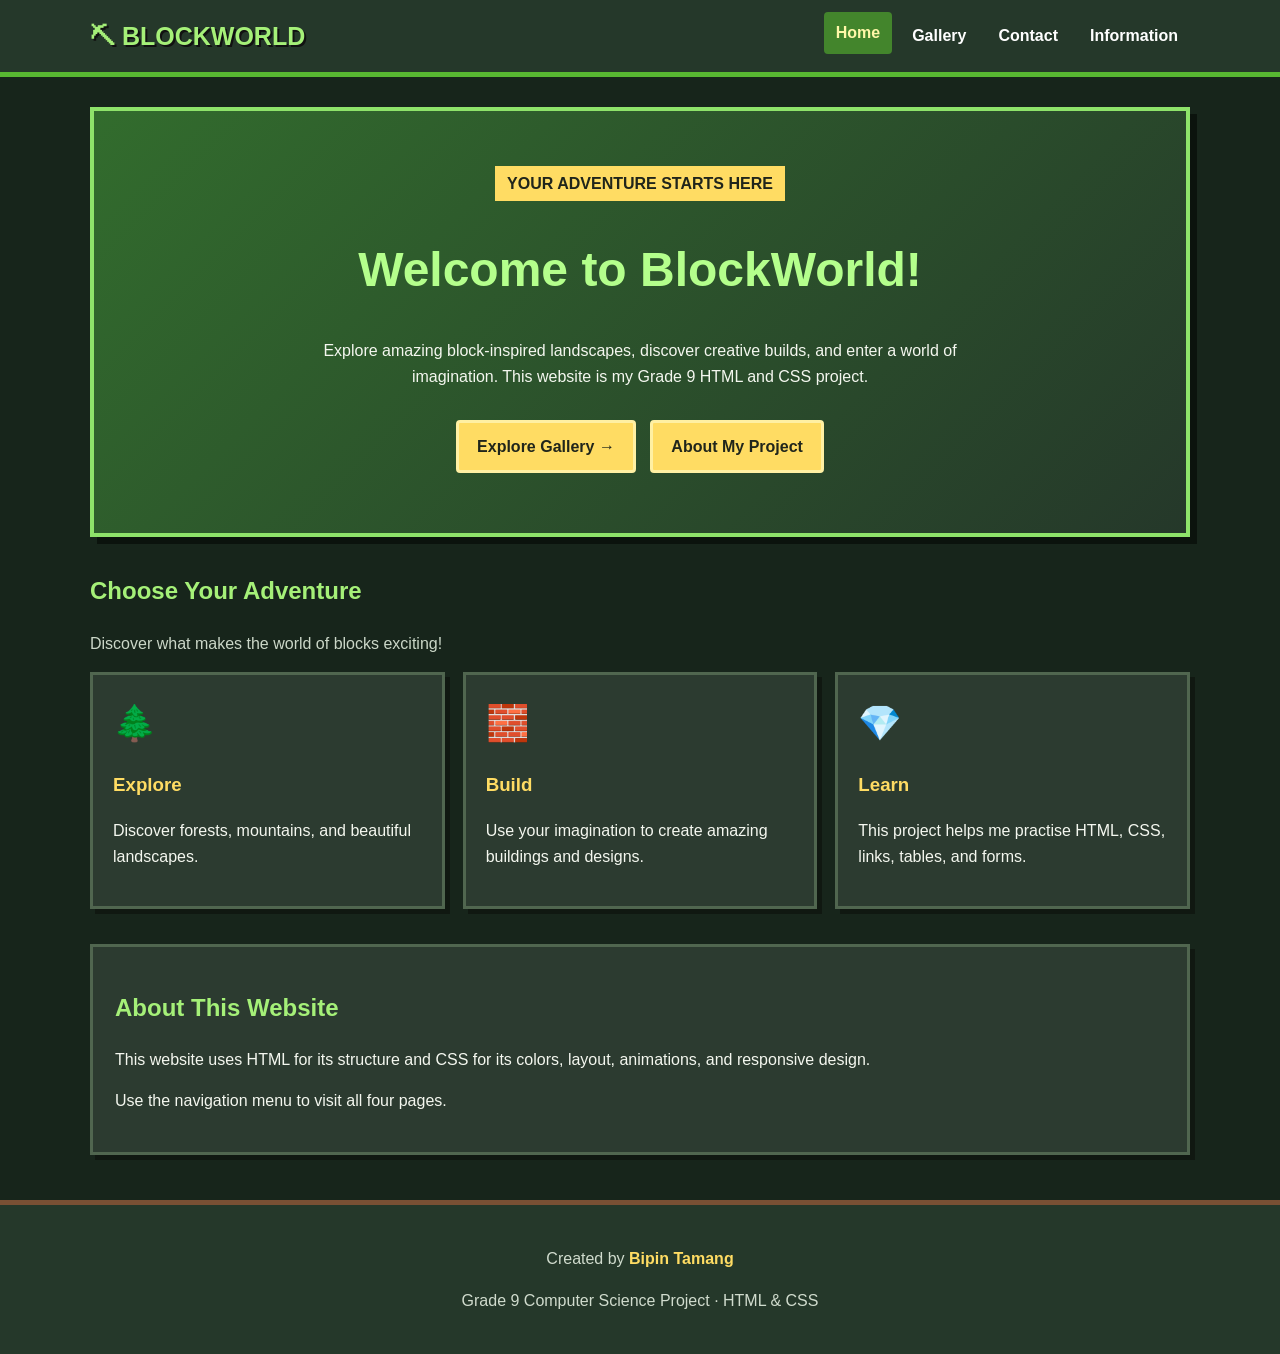
<file: index.html>
<!DOCTYPE html>
<html lang="en">
<head>
  <meta charset="UTF-8">
  <meta name="viewport" content="width=device-width, initial-scale=1.0">
  <title>Home | BlockWorld</title>
  <link rel="stylesheet" href="style.css">
</head>
<body>

<header>
  <div class="header-inner">
    <p class="logo">⛏ BLOCKWORLD</p>
    <nav>
      <a href="index.html" aria-current="page">Home</a>
      <a href="gallery.html">Gallery</a>
      <a href="contact.html">Contact</a>
      <a href="information.html">Information</a>
    </nav>
  </div>
</header>

<main>
  <section class="hero">
    <span class="tag">Your adventure starts here</span>
    <h1>Welcome to BlockWorld!</h1>
    <p>Explore amazing block-inspired landscapes, discover creative builds, and enter a world of imagination. This website is my Grade 9 HTML and CSS project.</p>
    <a class="button" href="gallery.html">Explore Gallery →</a>
    <a class="button" href="information.html">About My Project</a>
  </section>

  <section class="section">
    <h2>Choose Your Adventure</h2>
    <p class="muted">Discover what makes the world of blocks exciting!</p>

    <div class="card-grid">
      <article class="card">
        <div class="icon">🌲</div>
        <h3>Explore</h3>
        <p>Discover forests, mountains, and beautiful landscapes.</p>
      </article>

      <article class="card">
        <div class="icon">🧱</div>
        <h3>Build</h3>
        <p>Use your imagination to create amazing buildings and designs.</p>
      </article>

      <article class="card">
        <div class="icon">💎</div>
        <h3>Learn</h3>
        <p>This project helps me practise HTML, CSS, links, tables, and forms.</p>
      </article>
    </div>
  </section>

  <section class="panel">
    <h2>About This Website</h2>
    <p>This website uses HTML for its structure and CSS for its colors, layout, animations, and responsive design.</p>
    <p>Use the navigation menu to visit all four pages.</p>
  </section>
</main>

<footer>
  <p>Created by <strong>Bipin Tamang</strong></p>
  <p>Grade 9 Computer Science Project · HTML &amp; CSS</p>
</footer>

</body>
</html>
</file>
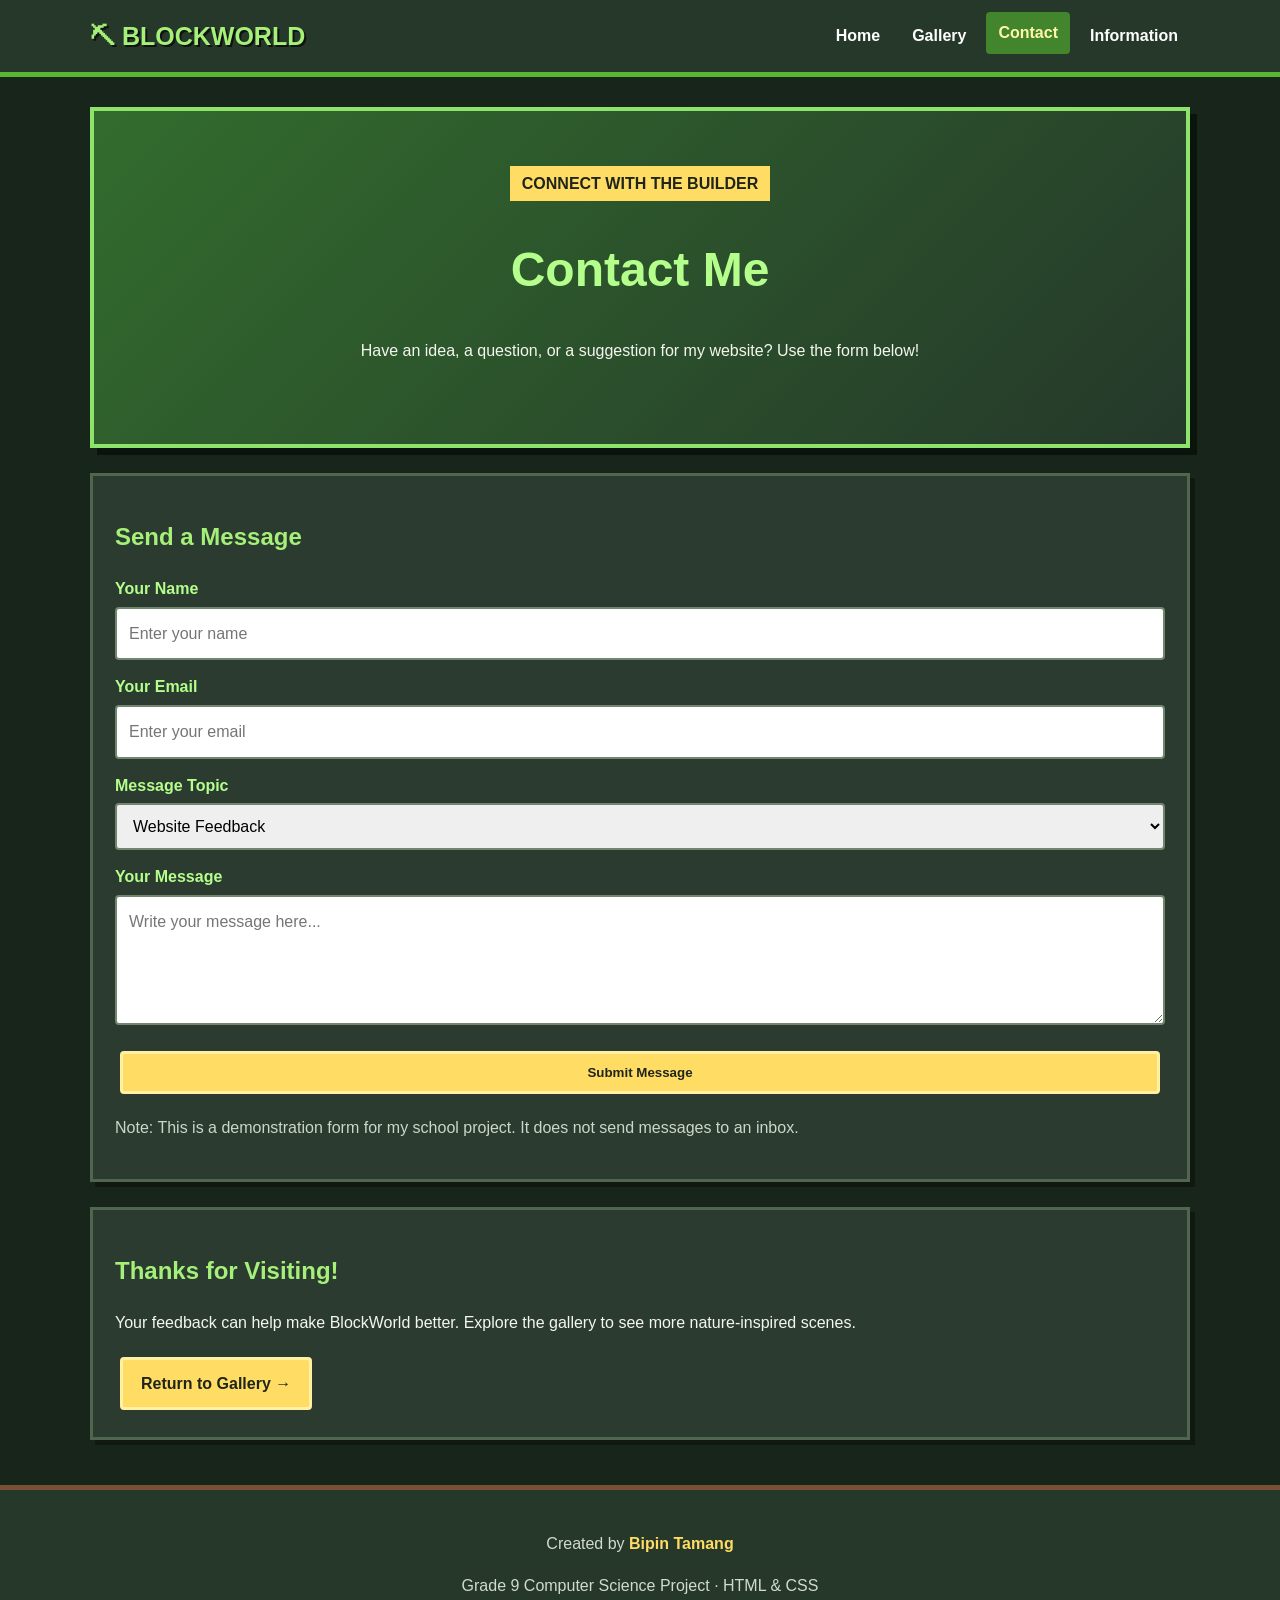
<file: contact.html>
<!DOCTYPE html>
<html lang="en">
<head>
  <meta charset="UTF-8">
  <meta name="viewport" content="width=device-width, initial-scale=1.0">
  <title>Contact | BlockWorld</title>
  <link rel="stylesheet" href="style.css">
</head>
<body>

<header>
  <div class="header-inner">
    <p class="logo">⛏ BLOCKWORLD</p>
    <nav>
      <a href="index.html">Home</a>
      <a href="gallery.html">Gallery</a>
      <a href="contact.html" aria-current="page">Contact</a>
      <a href="information.html">Information</a>
    </nav>
  </div>
</header>

<main>
  <section class="hero">
    <span class="tag">Connect with the builder</span>
    <h1>Contact Me</h1>
    <p>Have an idea, a question, or a suggestion for my website? Use the form below!</p>
  </section>

  <section class="section panel">
    <h2>Send a Message</h2>

    <form action="#" method="get">
      <div>
        <label for="name">Your Name</label>
        <input type="text" id="name" name="name"
               placeholder="Enter your name" required>
      </div>

      <div>
        <label for="email">Your Email</label>
        <input type="email" id="email" name="email"
               placeholder="Enter your email" required>
      </div>

      <div>
        <label for="topic">Message Topic</label>
        <select id="topic" name="topic">
          <option value="feedback">Website Feedback</option>
          <option value="gallery">Gallery Suggestion</option>
          <option value="question">Question</option>
          <option value="other">Other</option>
        </select>
      </div>

      <div>
        <label for="message">Your Message</label>
        <textarea id="message" name="message"
                  placeholder="Write your message here..."
                  required></textarea>
      </div>

      <button class="button" type="submit">Submit Message</button>
    </form>

    <p class="muted">
      Note: This is a demonstration form for my school project.
      It does not send messages to an inbox.
    </p>
  </section>

  <section class="panel">
    <h2>Thanks for Visiting!</h2>
    <p>Your feedback can help make BlockWorld better. Explore the gallery to see more nature-inspired scenes.</p>
    <a class="button" href="gallery.html">Return to Gallery →</a>
  </section>
</main>

<footer>
  <p>Created by <strong>Bipin Tamang</strong></p>
  <p>Grade 9 Computer Science Project · HTML &amp; CSS</p>
</footer>

</body>
</html>
</file>
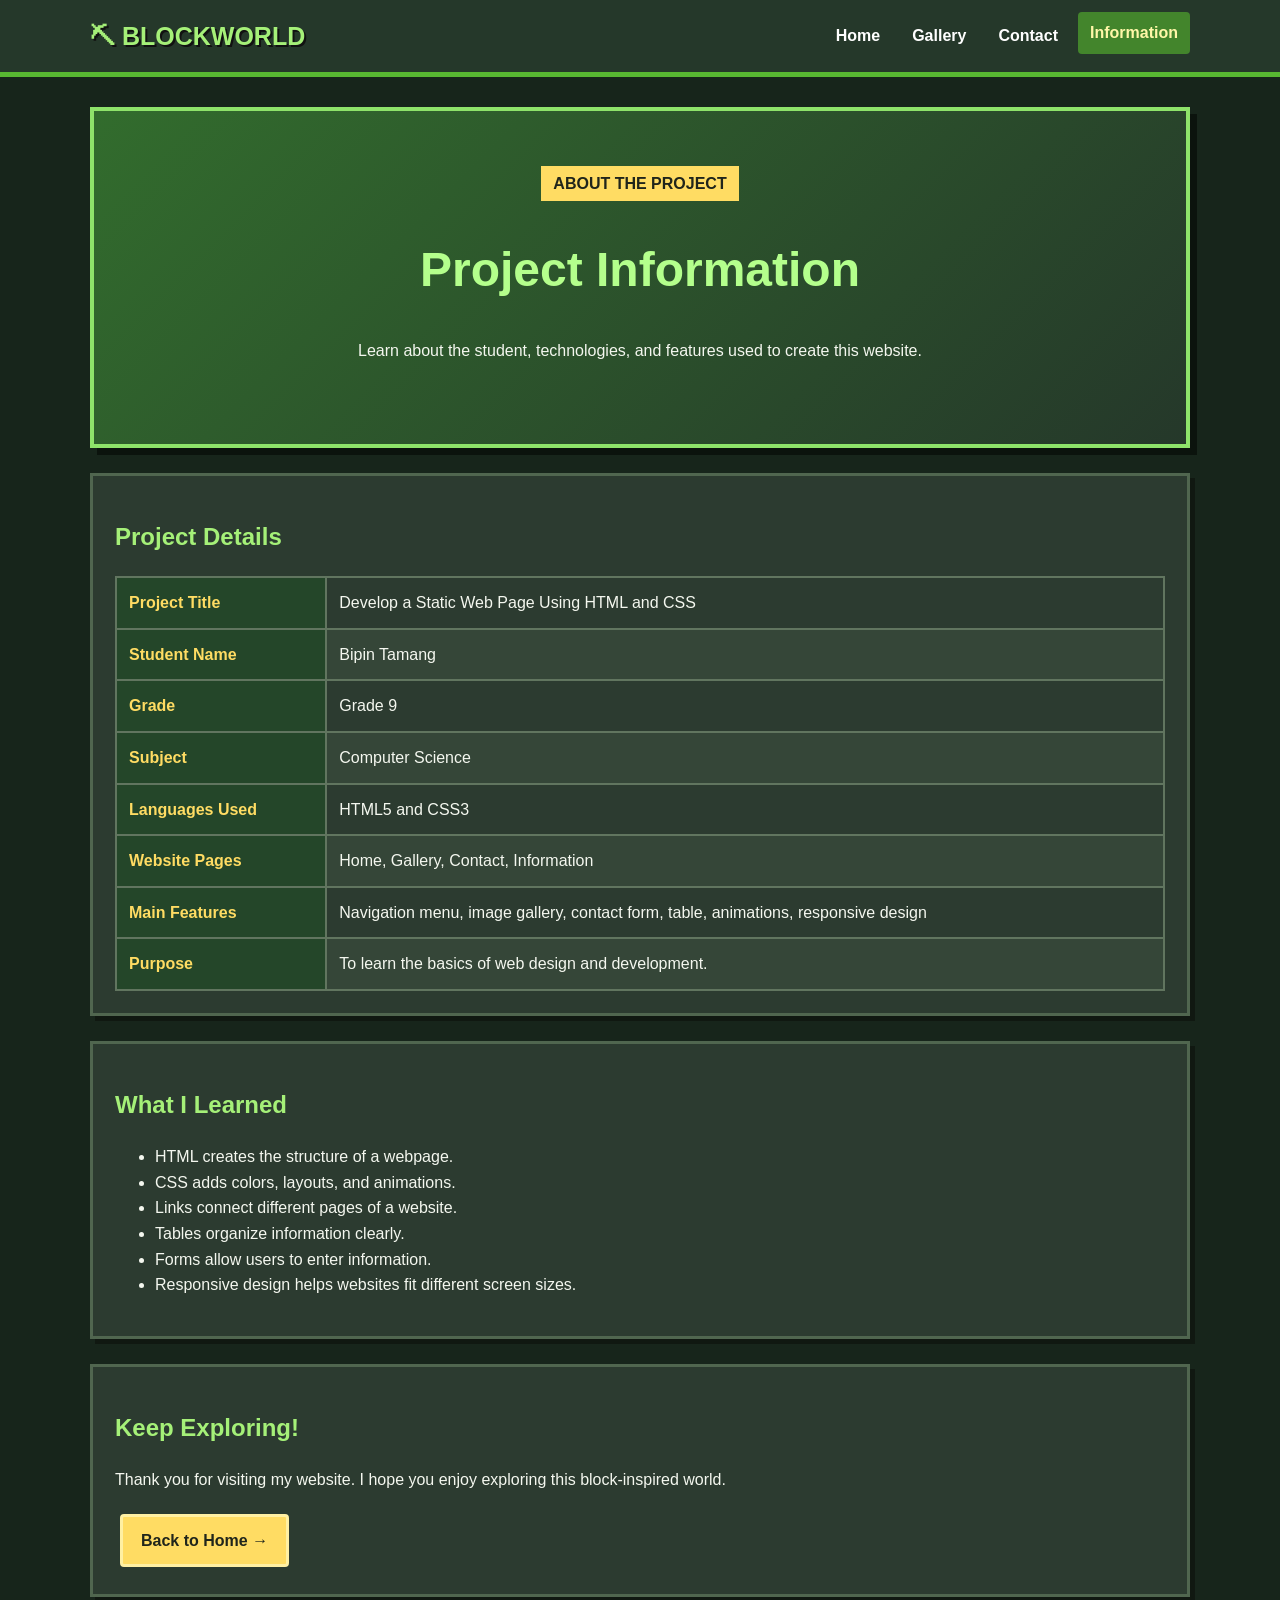
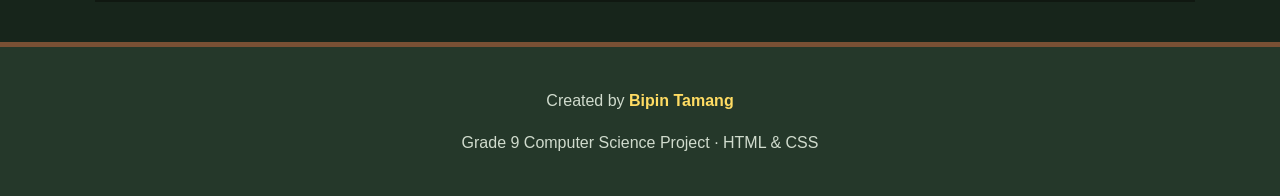
<file: information.html>
<!DOCTYPE html>
<html lang="en">
<head>
  <meta charset="UTF-8">
  <meta name="viewport" content="width=device-width, initial-scale=1.0">
  <title>Information | BlockWorld</title>
  <link rel="stylesheet" href="style.css">
</head>
<body>

<header>
  <div class="header-inner">
    <p class="logo">⛏ BLOCKWORLD</p>
    <nav>
      <a href="index.html">Home</a>
      <a href="gallery.html">Gallery</a>
      <a href="contact.html">Contact</a>
      <a href="information.html" aria-current="page">Information</a>
    </nav>
  </div>
</header>

<main>
  <section class="hero">
    <span class="tag">About the project</span>
    <h1>Project Information</h1>
    <p>Learn about the student, technologies, and features used to create this website.</p>
  </section>

  <section class="section panel">
    <h2>Project Details</h2>

    <div style="overflow-x:auto">
      <table>
        <tr>
          <th>Project Title</th>
          <td>Develop a Static Web Page Using HTML and CSS</td>
        </tr>
        <tr>
          <th>Student Name</th>
          <td>Bipin Tamang</td>
        </tr>
        <tr>
          <th>Grade</th>
          <td>Grade 9</td>
        </tr>
        <tr>
          <th>Subject</th>
          <td>Computer Science</td>
        </tr>
        <tr>
          <th>Languages Used</th>
          <td>HTML5 and CSS3</td>
        </tr>
        <tr>
          <th>Website Pages</th>
          <td>Home, Gallery, Contact, Information</td>
        </tr>
        <tr>
          <th>Main Features</th>
          <td>Navigation menu, image gallery, contact form, table, animations, responsive design</td>
        </tr>
        <tr>
          <th>Purpose</th>
          <td>To learn the basics of web design and development.</td>
        </tr>
      </table>
    </div>
  </section>

  <section class="section panel">
    <h2>What I Learned</h2>
    <ul>
      <li>HTML creates the structure of a webpage.</li>
      <li>CSS adds colors, layouts, and animations.</li>
      <li>Links connect different pages of a website.</li>
      <li>Tables organize information clearly.</li>
      <li>Forms allow users to enter information.</li>
      <li>Responsive design helps websites fit different screen sizes.</li>
    </ul>
  </section>

  <section class="panel">
    <h2>Keep Exploring!</h2>
    <p>Thank you for visiting my website. I hope you enjoy exploring this block-inspired world.</p>
    <a class="button" href="index.html">Back to Home →</a>
  </section>
</main>

<footer>
  <p>Created by <strong>Bipin Tamang</strong></p>
  <p>Grade 9 Computer Science Project · HTML &amp; CSS</p>
</footer>

</body>
</html>
</file>
<file: style.css>
/* Minecraft theme for my Grade 9 website */
* {
  box-sizing: border-box;
}

html {
  scroll-behavior: smooth;
}

body {
  margin: 0;
  font-family: Arial, sans-serif;
  background: #17251b;
  color: #f4f7ef;
  line-height: 1.6;
}

header {
  background: #25382a;
  border-bottom: 5px solid #58b832;
  padding: 15px 5%;
}

.header-inner {
  max-width: 1100px;
  margin: auto;
  display: flex;
  justify-content: space-between;
  align-items: center;
  gap: 15px;
  flex-wrap: wrap;
}

.logo {
  color: #a5f078;
  font-size: 25px;
  font-weight: bold;
  margin: 0;
  text-shadow: 2px 2px #111;
}

nav {
  display: flex;
  flex-wrap: wrap;
  gap: 8px;
}

nav a {
  color: white;
  text-decoration: none;
  padding: 8px 12px;
  font-weight: bold;
  border-radius: 4px;
  transition: 0.25s;
}

nav a:hover,
nav a[aria-current="page"] {
  background: #43852c;
  color: #fff7a8;
  transform: translateY(-3px);
}

main {
  width: 90%;
  max-width: 1100px;
  margin: 30px auto;
  min-height: 65vh;
}

.hero {
  text-align: center;
  padding: 55px 20px;
  background: linear-gradient(135deg, #326c2d, #25382a);
  border: 4px solid #8ee36a;
  box-shadow: 7px 7px #0b130d;
  animation: appear 0.7s ease;
}

.hero h1 {
  font-size: clamp(30px, 5vw, 48px);
  color: #b4ff8c;
  line-height: 1.2;
}

.hero p {
  max-width: 650px;
  margin: 15px auto 25px;
}

.tag {
  display: inline-block;
  background: #ffdc63;
  color: #20251b;
  padding: 5px 12px;
  font-weight: bold;
  text-transform: uppercase;
}

.button {
  display: inline-block;
  background: #ffdc63;
  color: #20251b;
  padding: 11px 18px;
  margin: 5px;
  border: 3px solid #fff0a3;
  border-radius: 4px;
  text-decoration: none;
  font-weight: bold;
  cursor: pointer;
  transition: 0.25s;
}

.button:hover {
  transform: translateY(-4px);
  box-shadow: 0 5px #795b27;
  background: #fff09b;
}

.section {
  margin: 35px 0;
}

h2 {
  color: #a5f078;
}

.muted {
  color: #cbd7c8;
}

.card-grid,
.gallery-grid {
  display: grid;
  grid-template-columns: repeat(3, minmax(0, 1fr));
  gap: 18px;
}

.card {
  background: #2c3b30;
  border: 3px solid #50664f;
  padding: 20px;
  box-shadow: 5px 5px #101811;
  animation: appear 0.7s ease;
  transition: 0.25s;
}

.card:hover {
  transform: translateY(-6px);
  border-color: #a5f078;
}

.card h3 {
  color: #ffdc63;
}

.icon {
  font-size: 35px;
}

.gallery-card {
  overflow: hidden;
  background: #2c3b30;
  border: 3px solid #50664f;
  transition: 0.25s;
}

.gallery-card:hover {
  transform: scale(1.03);
  border-color: #ffdc63;
}

.gallery-card img {
  width: 100%;
  height: 190px;
  object-fit: cover;
  display: block;
}

.gallery-card div {
  padding: 12px;
}

.gallery-card h3 {
  color: #a5f078;
  margin: 0;
}

.panel {
  background: #2c3b30;
  padding: 22px;
  margin: 25px 0;
  border: 3px solid #50664f;
  box-shadow: 5px 5px #101811;
}

table {
  width: 100%;
  border-collapse: collapse;
}

th,
td {
  border: 2px solid #61755f;
  padding: 12px;
  text-align: left;
}

th {
  background: #244629;
  color: #ffdc63;
}

tr:nth-child(even) td {
  background: #354638;
}

form {
  display: grid;
  gap: 14px;
}

label {
  display: block;
  color: #b4ff8c;
  font-weight: bold;
}

input,
textarea,
select {
  width: 100%;
  padding: 12px;
  margin-top: 5px;
  border: 2px solid #71866e;
  border-radius: 4px;
  font: inherit;
}

textarea {
  min-height: 130px;
}

input:focus,
textarea:focus,
select:focus {
  outline: 3px solid #ffdc63;
}

footer {
  margin-top: 45px;
  padding: 25px 10px;
  text-align: center;
  background: #25382a;
  border-top: 5px solid #795034;
  color: #d0dbcd;
}

footer strong {
  color: #ffdc63;
}

@keyframes appear {
  from {
    opacity: 0;
    transform: translateY(15px);
  }
  to {
    opacity: 1;
    transform: translateY(0);
  }
}

@media (max-width: 700px) {
  .header-inner {
    justify-content: center;
    text-align: center;
  }

  nav {
    justify-content: center;
  }

  .card-grid,
  .gallery-grid {
    grid-template-columns: repeat(2, minmax(0, 1fr));
  }
}

@media (max-width: 480px) {
  .card-grid,
  .gallery-grid {
    grid-template-columns: 1fr;
  }

  main {
    width: 92%;
  }

  .hero {
    padding: 35px 15px;
  }

  nav a {
    padding: 7px;
    font-size: 14px;
  }
}
</file>
